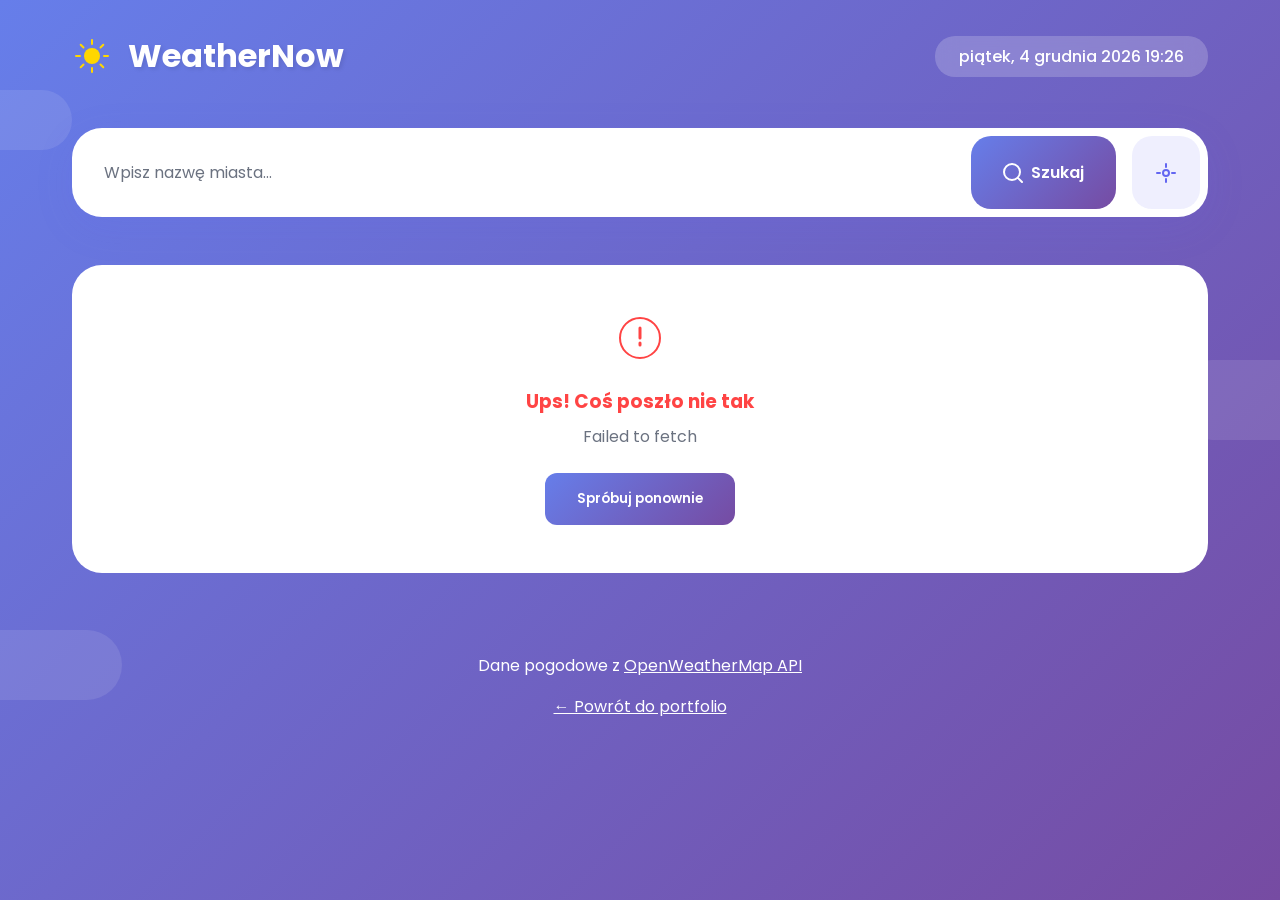
<file: projects/weather-app/index.html>
<!DOCTYPE html>
<html lang="pl">
<head>
    <meta charset="UTF-8">
    <meta name="viewport" content="width=device-width, initial-scale=1.0">
    <meta name="description" content="Prognoza pogody - Sprawdź aktualną pogodę i prognozę dla swojego miasta">
    <title>WeatherNow | Prognoza Pogody</title>
    <link rel="stylesheet" href="style.css">
    <link rel="preconnect" href="https://fonts.googleapis.com">
    <link rel="preconnect" href="https://fonts.gstatic.com" crossorigin>
    <link href="https://fonts.googleapis.com/css2?family=Poppins:wght@300;400;500;600;700&display=swap" rel="stylesheet">
    <link rel="icon" href="favicon.ico">
</head>
<body>
    <div class="background-animation">
        <div class="cloud cloud1"></div>
        <div class="cloud cloud2"></div>
        <div class="cloud cloud3"></div>
    </div>

    <div class="container">
        <header class="header">
            <div class="logo">
                <svg class="logo-icon" width="40" height="40" viewBox="0 0 40 40" fill="none">
                    <circle cx="20" cy="20" r="8" fill="#FFD700"/>
                    <path d="M20 4 L20 8 M20 32 L20 36 M4 20 L8 20 M32 20 L36 20 M8.7 8.7 L11.5 11.5 M28.5 28.5 L31.3 31.3 M31.3 8.7 L28.5 11.5 M11.5 28.5 L8.7 31.3" stroke="#FFD700" stroke-width="2" stroke-linecap="round"/>
                </svg>
                <h1>WeatherNow</h1>
            </div>
            <div class="current-time" id="currentTime"></div>
        </header>

        <section class="search-section">
            <div class="search-container">
                <input 
                    type="text" 
                    class="search-input" 
                    id="cityInput" 
                    placeholder="Wpisz nazwę miasta..."
                    autocomplete="off"
                >
                <button class="search-btn" id="searchBtn">
                    <svg width="20" height="20" viewBox="0 0 20 20" fill="none">
                        <path d="M9 17A8 8 0 1 0 9 1a8 8 0 0 0 0 16zM19 19l-4.35-4.35" stroke="currentColor" stroke-width="2" stroke-linecap="round"/>
                    </svg>
                    Szukaj
                </button>
                <button class="location-btn" id="locationBtn" title="Użyj mojej lokalizacji">
                    <svg width="20" height="20" viewBox="0 0 20 20" fill="none">
                        <circle cx="10" cy="10" r="3" stroke="currentColor" stroke-width="2"/>
                        <path d="M10 1v3M10 16v3M1 10h3M16 10h3" stroke="currentColor" stroke-width="2" stroke-linecap="round"/>
                    </svg>
                </button>
            </div>
            <div class="search-suggestions" id="suggestions"></div>
        </section>

        <div class="loading" id="loading">
            <div class="spinner"></div>
            <p>Pobieranie danych pogodowych...</p>
        </div>

        <div class="error-message" id="errorMessage">
            <svg width="50" height="50" viewBox="0 0 50 50" fill="none">
                <circle cx="25" cy="25" r="20" stroke="#ff4444" stroke-width="2"/>
                <path d="M25 15v10M25 30v2" stroke="#ff4444" stroke-width="3" stroke-linecap="round"/>
            </svg>
            <h3>Ups! Coś poszło nie tak</h3>
            <p id="errorText">Nie można pobrać danych pogodowych</p>
            <button class="retry-btn" id="retryBtn">Spróbuj ponownie</button>
        </div>

        <div class="weather-container" id="weatherContainer">
            <section class="current-weather">
                <div class="location-info">
                    <h2 class="city-name" id="cityName">Warszawa</h2>
                    <p class="country" id="country">Polska</p>
                </div>
                
                <div class="weather-main">
                    <div class="temperature-display">
                        <div class="weather-icon-large" id="weatherIconLarge">
                            ☀️
                        </div>
                        <div class="temp-wrapper">
                            <span class="temperature" id="temperature">22</span>
                            <span class="temp-unit">°C</span>
                        </div>
                    </div>
                    
                    <div class="weather-description">
                        <h3 id="weatherDescription">Słonecznie</h3>
                        <p class="feels-like">Odczuwalna: <span id="feelsLike">20°C</span></p>
                    </div>
                </div>

                <div class="weather-details">
                    <div class="detail-item">
                        <div class="detail-icon">💧</div>
                        <div class="detail-info">
                            <span class="detail-label">Wilgotność</span>
                            <span class="detail-value" id="humidity">65%</span>
                        </div>
                    </div>
                    
                    <div class="detail-item">
                        <div class="detail-icon">💨</div>
                        <div class="detail-info">
                            <span class="detail-label">Wiatr</span>
                            <span class="detail-value" id="windSpeed">12 km/h</span>
                        </div>
                    </div>
                    
                    <div class="detail-item">
                        <div class="detail-icon">🌡️</div>
                        <div class="detail-info">
                            <span class="detail-label">Ciśnienie</span>
                            <span class="detail-value" id="pressure">1013 hPa</span>
                        </div>
                    </div>
                    
                    <div class="detail-item">
                        <div class="detail-icon">👁️</div>
                        <div class="detail-info">
                            <span class="detail-label">Widoczność</span>
                            <span class="detail-value" id="visibility">10 km</span>
                        </div>
                    </div>
                </div>
            </section>

            <section class="hourly-forecast">
                <h3 class="section-title">Prognoza godzinowa</h3>
                <div class="hourly-scroll" id="hourlyForecast">
                </div>
            </section>

            <section class="daily-forecast">
                <h3 class="section-title">Prognoza 5-dniowa</h3>
                <div class="daily-grid" id="dailyForecast">
                </div>
            </section>

            <section class="additional-info">
                <div class="info-card">
                    <h4>🌅 Wschód słońca</h4>
                    <p class="info-value" id="sunrise">06:24</p>
                </div>
                <div class="info-card">
                    <h4>🌇 Zachód słońca</h4>
                    <p class="info-value" id="sunset">18:45</p>
                </div>
            </section>
        </div>

        <footer class="footer">
            <p>Dane pogodowe z <a href="https://openweathermap.org" target="_blank">OpenWeatherMap API</a></p>
            <p class="back-link"><a href="../index.html">← Powrót do portfolio</a></p>
        </footer>
    </div>

    <script src="script.js"></script>
</body>
</html>
</file>
<file: projects/weather-app/style.css>
:root {
    --primary-color: #6366f1;
    --secondary-color: #8b5cf6;
    --accent-color: #f59e0b;
    --text-dark: #1f2937;
    --text-light: #6b7280;
    --bg-light: #f9fafb;
    --white: #ffffff;
    --shadow: rgba(99, 102, 241, 0.1);
    --shadow-hover: rgba(99, 102, 241, 0.2);
    
    --gradient-primary: linear-gradient(135deg, #667eea 0%, #764ba2 100%);
    --gradient-warm: linear-gradient(135deg, #f093fb 0%, #f5576c 100%);
    --gradient-cool: linear-gradient(135deg, #4facfe 0%, #00f2fe 100%);
    --gradient-sunny: linear-gradient(135deg, #ffecd2 0%, #fcb69f 100%);
    
    --spacing-xs: 0.5rem;
    --spacing-sm: 1rem;
    --spacing-md: 1.5rem;
    --spacing-lg: 2rem;
    --spacing-xl: 3rem;
    
    --radius-sm: 8px;
    --radius-md: 12px;
    --radius-lg: 20px;
    --radius-xl: 30px;
    
    --transition: all 0.3s cubic-bezier(0.4, 0, 0.2, 1);
}

* {
    margin: 0;
    padding: 0;
    box-sizing: border-box;
}

body {
    font-family: 'Poppins', sans-serif;
    background: var(--gradient-primary);
    min-height: 100vh;
    color: var(--text-dark);
    overflow-x: hidden;
    position: relative;
}

.background-animation {
    position: fixed;
    top: 0;
    left: 0;
    width: 100%;
    height: 100%;
    z-index: 0;
    overflow: hidden;
    pointer-events: none;
}

.cloud {
    position: absolute;
    background: rgba(255, 255, 255, 0.1);
    border-radius: 100px;
    animation: float 20s infinite ease-in-out;
}

.cloud1 {
    width: 200px;
    height: 60px;
    top: 10%;
    left: -10%;
    animation-delay: 0s;
}

.cloud2 {
    width: 300px;
    height: 80px;
    top: 40%;
    right: -15%;
    animation-delay: 5s;
}

.cloud3 {
    width: 250px;
    height: 70px;
    top: 70%;
    left: -10%;
    animation-delay: 10s;
}

@keyframes float {
    0%, 100% {
        transform: translateX(0) translateY(0);
    }
    50% {
        transform: translateX(100vw) translateY(-20px);
    }
}

.container {
    max-width: 1200px;
    margin: 0 auto;
    padding: var(--spacing-lg);
    position: relative;
    z-index: 1;
}

.header {
    display: flex;
    justify-content: space-between;
    align-items: center;
    margin-bottom: var(--spacing-xl);
    animation: slideDown 0.6s ease;
}

@keyframes slideDown {
    from {
        opacity: 0;
        transform: translateY(-30px);
    }
    to {
        opacity: 1;
        transform: translateY(0);
    }
}

.logo {
    display: flex;
    align-items: center;
    gap: var(--spacing-sm);
}

.logo-icon {
    animation: rotate 10s linear infinite;
}

@keyframes rotate {
    from { transform: rotate(0deg); }
    to { transform: rotate(360deg); }
}

.logo h1 {
    font-size: 2rem;
    font-weight: 700;
    color: var(--white);
    text-shadow: 2px 2px 4px rgba(0, 0, 0, 0.1);
}

.current-time {
    color: var(--white);
    font-size: 1rem;
    font-weight: 500;
    background: rgba(255, 255, 255, 0.2);
    padding: var(--spacing-xs) var(--spacing-md);
    border-radius: var(--radius-lg);
    backdrop-filter: blur(10px);
}

.search-section {
    margin-bottom: var(--spacing-xl);
    animation: fadeInUp 0.6s ease 0.2s backwards;
}

@keyframes fadeInUp {
    from {
        opacity: 0;
        transform: translateY(30px);
    }
    to {
        opacity: 1;
        transform: translateY(0);
    }
}

.search-container {
    display: flex;
    gap: var(--spacing-sm);
    background: var(--white);
    padding: var(--spacing-xs);
    border-radius: var(--radius-xl);
    box-shadow: 0 10px 40px var(--shadow);
    transition: var(--transition);
}

.search-container:focus-within {
    box-shadow: 0 15px 50px var(--shadow-hover);
    transform: translateY(-2px);
}

.search-input {
    flex: 1;
    border: none;
    padding: var(--spacing-md);
    font-size: 1rem;
    font-family: 'Poppins', sans-serif;
    background: transparent;
    color: var(--text-dark);
    outline: none;
}

.search-input::placeholder {
    color: var(--text-light);
}

.search-btn,
.location-btn {
    padding: var(--spacing-md) var(--spacing-lg);
    border: none;
    border-radius: var(--radius-lg);
    font-family: 'Poppins', sans-serif;
    font-size: 1rem;
    font-weight: 600;
    cursor: pointer;
    transition: var(--transition);
    display: flex;
    align-items: center;
    gap: var(--spacing-xs);
}

.search-btn {
    background: var(--gradient-primary);
    color: var(--white);
    padding: var(--spacing-md) var(--spacing-lg);
}

.search-btn:hover {
    transform: translateY(-2px);
    box-shadow: 0 8px 20px var(--shadow-hover);
}

.search-btn:active {
    transform: translateY(0);
}

.location-btn {
    background: rgba(99, 102, 241, 0.1);
    color: var(--primary-color);
    padding: var(--spacing-md);
}

.location-btn:hover {
    background: rgba(99, 102, 241, 0.2);
    transform: scale(1.05);
}

.loading {
    display: none;
    flex-direction: column;
    align-items: center;
    justify-content: center;
    padding: var(--spacing-xl);
    color: var(--white);
}

.loading.active {
    display: flex;
}

.spinner {
    width: 60px;
    height: 60px;
    border: 4px solid rgba(255, 255, 255, 0.3);
    border-top-color: var(--white);
    border-radius: 50%;
    animation: spin 1s linear infinite;
    margin-bottom: var(--spacing-md);
}

@keyframes spin {
    to { transform: rotate(360deg); }
}

.error-message {
    display: none;
    flex-direction: column;
    align-items: center;
    justify-content: center;
    padding: var(--spacing-xl);
    background: var(--white);
    border-radius: var(--radius-xl);
    text-align: center;
    animation: shake 0.5s ease;
}

.error-message.active {
    display: flex;
}

@keyframes shake {
    0%, 100% { transform: translateX(0); }
    25% { transform: translateX(-10px); }
    75% { transform: translateX(10px); }
}

.error-message h3 {
    color: #ff4444;
    margin: var(--spacing-md) 0 var(--spacing-xs);
}

.error-message p {
    color: var(--text-light);
    margin-bottom: var(--spacing-md);
}

.retry-btn {
    padding: var(--spacing-sm) var(--spacing-lg);
    background: var(--gradient-primary);
    color: var(--white);
    border: none;
    border-radius: var(--radius-md);
    font-family: 'Poppins', sans-serif;
    font-weight: 600;
    cursor: pointer;
    transition: var(--transition);
}

.retry-btn:hover {
    transform: scale(1.05);
}

.weather-container {
    display: none;
    flex-direction: column;
    gap: var(--spacing-lg);
    animation: fadeInUp 0.6s ease 0.3s backwards;
}

.weather-container.active {
    display: flex;
}

.current-weather {
    background: var(--white);
    border-radius: var(--radius-xl);
    padding: var(--spacing-xl);
    box-shadow: 0 10px 40px var(--shadow);
    transition: var(--transition);
}

.current-weather:hover {
    box-shadow: 0 15px 50px var(--shadow-hover);
    transform: translateY(-5px);
}

.location-info {
    margin-bottom: var(--spacing-lg);
}

.city-name {
    font-size: 2.5rem;
    font-weight: 700;
    color: var(--text-dark);
    margin-bottom: var(--spacing-xs);
}

.country {
    font-size: 1.1rem;
    color: var(--text-light);
}

.weather-main {
    display: flex;
    justify-content: space-between;
    align-items: center;
    margin-bottom: var(--spacing-xl);
    gap: var(--spacing-lg);
}

.temperature-display {
    display: flex;
    align-items: center;
    gap: var(--spacing-md);
}

.weather-icon-large {
    font-size: 6rem;
    animation: bounce 2s infinite;
}

@keyframes bounce {
    0%, 100% { transform: translateY(0); }
    50% { transform: translateY(-10px); }
}

.temp-wrapper {
    display: flex;
    align-items: flex-start;
}

.temperature {
    font-size: 5rem;
    font-weight: 700;
    background: var(--gradient-primary);
    -webkit-background-clip: text;
    -webkit-text-fill-color: transparent;
    background-clip: text;
    line-height: 1;
}

.temp-unit {
    font-size: 2rem;
    color: var(--text-light);
    margin-top: 1rem;
}

.weather-description h3 {
    font-size: 2rem;
    margin-bottom: var(--spacing-xs);
    color: var(--text-dark);
}

.feels-like {
    font-size: 1.1rem;
    color: var(--text-light);
}

.feels-like span {
    font-weight: 600;
    color: var(--primary-color);
}

.weather-details {
    display: grid;
    grid-template-columns: repeat(auto-fit, minmax(150px, 1fr));
    gap: var(--spacing-md);
    padding-top: var(--spacing-lg);
    border-top: 2px solid var(--bg-light);
}

.detail-item {
    display: flex;
    align-items: center;
    gap: var(--spacing-sm);
    padding: var(--spacing-sm);
    background: var(--bg-light);
    border-radius: var(--radius-md);
    transition: var(--transition);
}

.detail-item:hover {
    background: var(--gradient-primary);
    transform: scale(1.05);
}

.detail-item:hover .detail-label,
.detail-item:hover .detail-value {
    color: var(--white);
}

.detail-icon {
    font-size: 2rem;
}

.detail-info {
    display: flex;
    flex-direction: column;
}

.detail-label {
    font-size: 0.85rem;
    color: var(--text-light);
    font-weight: 500;
}

.detail-value {
    font-size: 1.1rem;
    font-weight: 600;
    color: var(--text-dark);
}

.hourly-forecast {
    background: var(--white);
    border-radius: var(--radius-xl);
    padding: var(--spacing-xl);
    box-shadow: 0 10px 40px var(--shadow);
}

.section-title {
    font-size: 1.5rem;
    margin-bottom: var(--spacing-md);
    color: var(--text-dark);
}

.hourly-scroll {
    display: flex;
    gap: var(--spacing-md);
    overflow-x: auto;
    padding-bottom: var(--spacing-sm);
    scrollbar-width: thin;
    scrollbar-color: var(--primary-color) var(--bg-light);
}

.hourly-scroll::-webkit-scrollbar {
    height: 8px;
}

.hourly-scroll::-webkit-scrollbar-track {
    background: var(--bg-light);
    border-radius: var(--radius-sm);
}

.hourly-scroll::-webkit-scrollbar-thumb {
    background: var(--gradient-primary);
    border-radius: var(--radius-sm);
}

.hourly-item {
    min-width: 100px;
    text-align: center;
    padding: var(--spacing-md);
    background: var(--bg-light);
    border-radius: var(--radius-md);
    transition: var(--transition);
}

.hourly-item:hover {
    background: var(--gradient-primary);
    color: var(--white);
    transform: translateY(-5px);
}

.hourly-time {
    font-size: 0.9rem;
    font-weight: 600;
    margin-bottom: var(--spacing-xs);
}

.hourly-icon {
    font-size: 2.5rem;
    margin: var(--spacing-sm) 0;
}

.hourly-temp {
    font-size: 1.2rem;
    font-weight: 700;
}

.daily-forecast {
    background: var(--white);
    border-radius: var(--radius-xl);
    padding: var(--spacing-xl);
    box-shadow: 0 10px 40px var(--shadow);
}

.daily-grid {
    display: grid;
    gap: var(--spacing-md);
}

.daily-item {
    display: grid;
    grid-template-columns: 1fr auto auto auto;
    align-items: center;
    gap: var(--spacing-md);
    padding: var(--spacing-md);
    background: var(--bg-light);
    border-radius: var(--radius-md);
    transition: var(--transition);
}

.daily-item:hover {
    background: var(--gradient-primary);
    color: var(--white);
    transform: translateX(10px);
}

.daily-day {
    font-weight: 600;
    font-size: 1.1rem;
}

.daily-icon {
    font-size: 2rem;
}

.daily-temps {
    display: flex;
    gap: var(--spacing-sm);
    font-size: 1.1rem;
}

.temp-max {
    font-weight: 700;
}

.temp-min {
    color: var(--text-light);
}

.daily-item:hover .temp-min {
    color: rgba(255, 255, 255, 0.8);
}

.daily-desc {
    font-size: 0.9rem;
    color: var(--text-light);
}

.daily-item:hover .daily-desc {
    color: rgba(255, 255, 255, 0.9);
}

.additional-info {
    display: grid;
    grid-template-columns: repeat(auto-fit, minmax(200px, 1fr));
    gap: var(--spacing-md);
}

.info-card {
    background: var(--white);
    padding: var(--spacing-lg);
    border-radius: var(--radius-xl);
    text-align: center;
    box-shadow: 0 10px 40px var(--shadow);
    transition: var(--transition);
}

.info-card:hover {
    transform: translateY(-5px);
    box-shadow: 0 15px 50px var(--shadow-hover);
}

.info-card h4 {
    font-size: 1.1rem;
    margin-bottom: var(--spacing-sm);
    color: var(--text-dark);
}

.info-value {
    font-size: 1.5rem;
    font-weight: 700;
    background: var(--gradient-primary);
    -webkit-background-clip: text;
    -webkit-text-fill-color: transparent;
    background-clip: text;
}

.footer {
    margin-top: var(--spacing-xl);
    padding: var(--spacing-lg) 0;
    text-align: center;
    color: var(--white);
}

.footer a {
    color: var(--white);
    text-decoration: underline;
    transition: var(--transition);
}

.footer a:hover {
    opacity: 0.8;
}

.back-link {
    margin-top: var(--spacing-sm);
}

@media (max-width: 968px) {
    .container {
        padding: var(--spacing-md);
    }
    
    .logo h1 {
        font-size: 1.5rem;
    }
    
    .current-time {
        font-size: 0.9rem;
    }
    
    .city-name {
        font-size: 2rem;
    }
    
    .weather-main {
        flex-direction: column;
        text-align: center;
    }
    
    .temperature {
        font-size: 4rem;
    }
    
    .weather-icon-large {
        font-size: 5rem;
    }
    
    .weather-details {
        grid-template-columns: repeat(2, 1fr);
    }
    
    .daily-item {
        grid-template-columns: 1fr;
        text-align: center;
    }
}

@media (max-width: 640px) {
    .search-container {
        flex-direction: column;
    }
    
    .search-btn,
    .location-btn {
        width: 100%;
        justify-content: center;
    }
    
    .weather-details {
        grid-template-columns: 1fr;
    }
    
    .additional-info {
        grid-template-columns: 1fr;
    }
}

.hidden {
    display: none !important;
}

.fade-in {
    animation: fadeInUp 0.6s ease;
}
</file>
